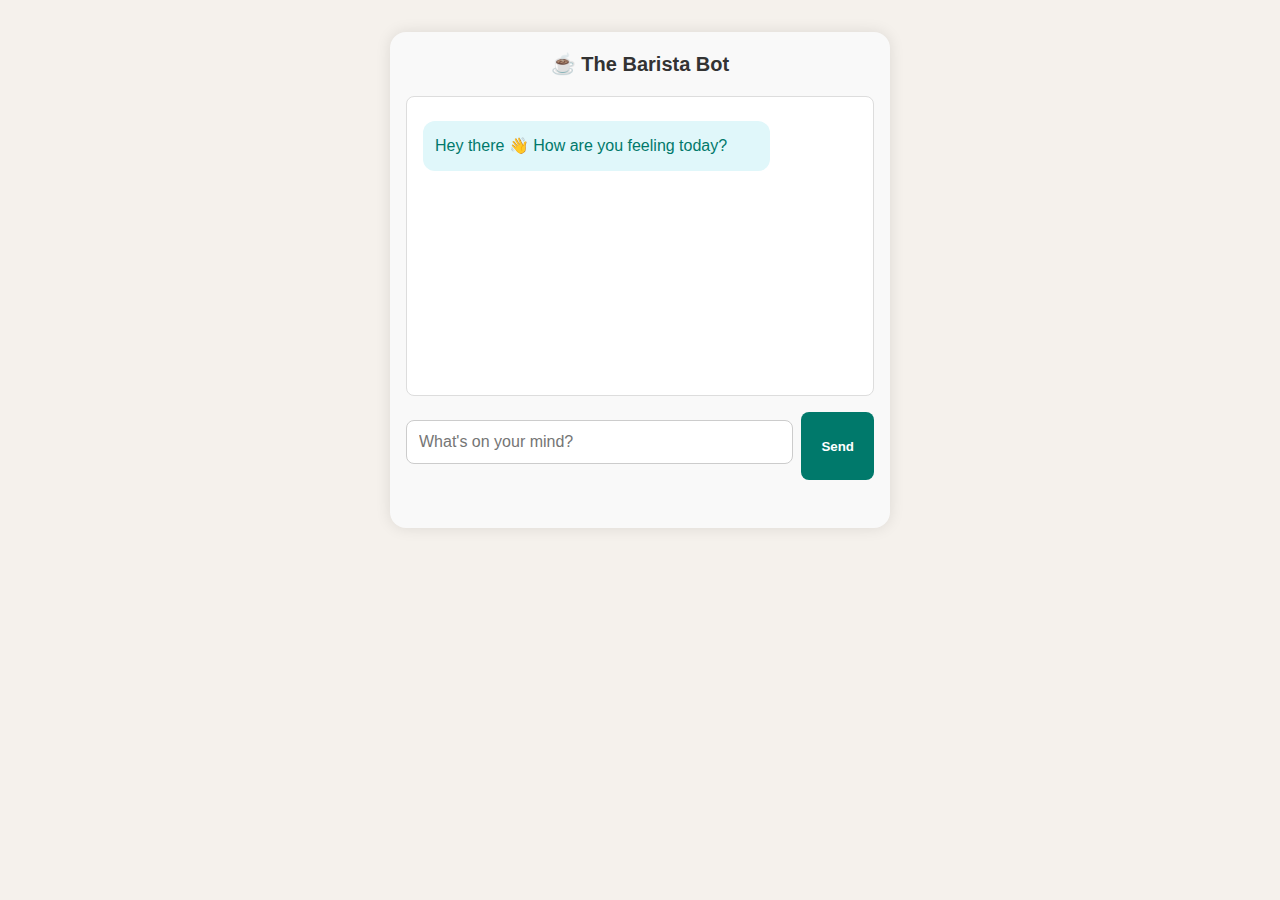
<file: barista-bot.html>
<!DOCTYPE html>
<html lang="en">
<head>
  <meta charset="UTF-8" />
  <meta name="viewport" content="width=device-width, initial-scale=1.0"/>
  <title>Barista Bot | Xollent</title>
  <link rel="stylesheet" href="styles.css" />
</head>
<body class="chat-page">
  <div class="chat-container">
    <div class="chat-header">☕ The Barista Bot</div>
    <div class="chat-box" id="chat-box">
      <div class="bot-message">Hey there 👋 How are you feeling today?</div>
    </div>
    <form id="chat-form">
      <input type="text" id="user-input" placeholder="What's on your mind?" autocomplete="off" />
      <button type="submit">Send</button>
    </form>
  </div>

  <script src="barista-bot.js"></script>
</body>
</html>
</file>
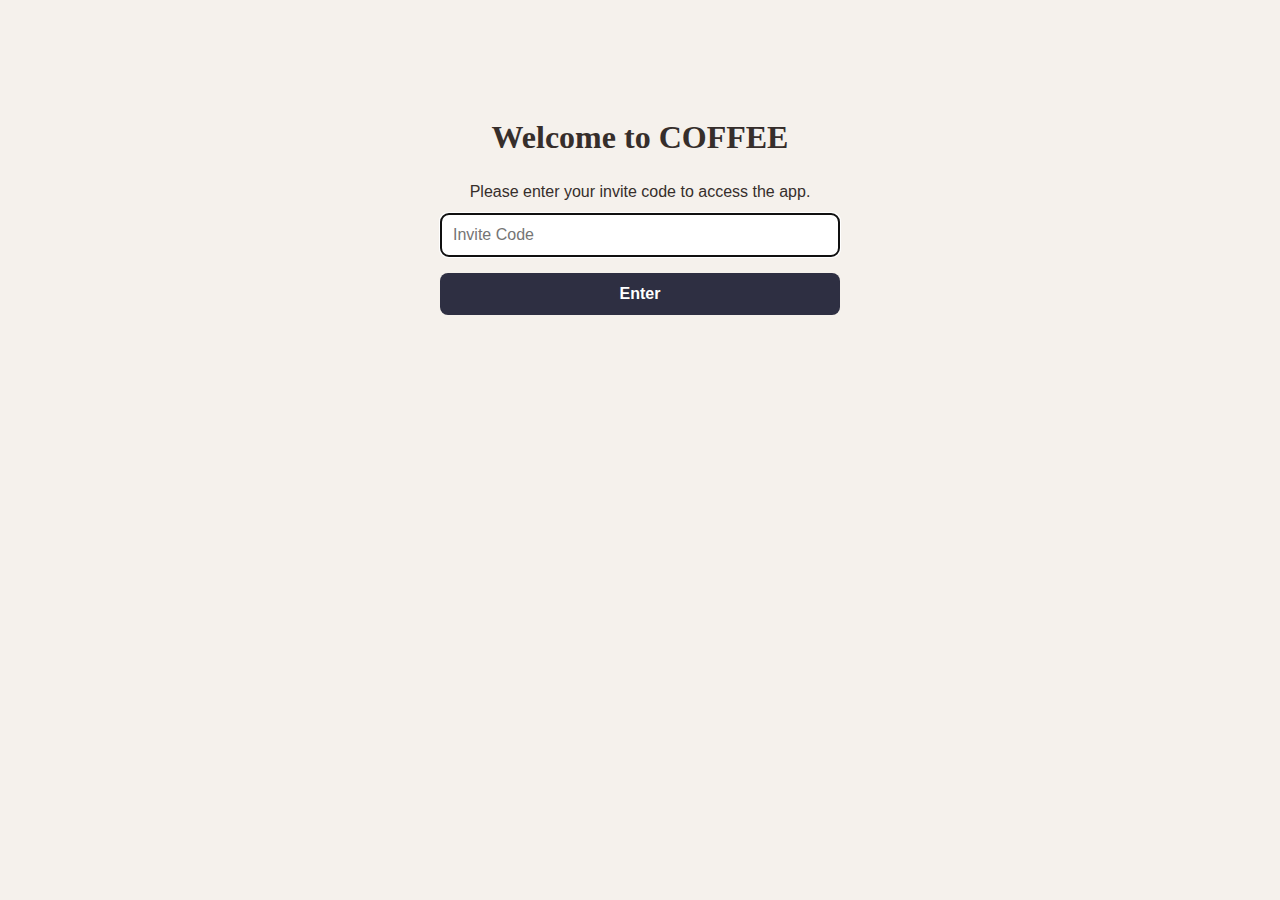
<file: login.html>
<!DOCTYPE html>
<html lang="en">
<head>
  <meta charset="UTF-8" />
  <meta name="viewport" content="width=device-width, initial-scale=1" />
  <title>Login | COFFEE Invite Only</title>
  <link rel="stylesheet" href="styles.css" />
</head>
<body>
  <main class="container" style="max-width: 400px; margin: 5rem auto; text-align:center;">
    <h1>Welcome to COFFEE</h1>
    <p>Please enter your invite code to access the app.</p>
    <form id="login-form">
      <input type="text" id="invite-code" placeholder="Invite Code" required autofocus style="width:100%; padding:0.75rem; font-size:1rem; border-radius:8px; border:1px solid #ccc; margin-bottom:1rem;">
      <button type="submit" style="width:100%; padding:0.75rem; font-size:1rem; border-radius:8px; background:#2e2f42; color:#fff; border:none; cursor:pointer;">Enter</button>
    </form>
    <p id="error-message" style="color:red; margin-top:1rem; display:none;"></p>
  </main>

  <script>
    const validInvites = ['COFFEE123', 'INVITE456', 'WELCOME789']; // Example invite codes

    document.getElementById('login-form').addEventListener('submit', function(e) {
      e.preventDefault();
      const code = document.getElementById('invite-code').value.trim();
      const errorMsg = document.getElementById('error-message');

      if(validInvites.includes(code)) {
        sessionStorage.setItem('coffee-authenticated', 'true');
        window.location.href = 'index.html'; // Redirect to main app
      } else {
        errorMsg.style.display = 'block';
        errorMsg.textContent = 'Invalid invite code. Please try again.';
      }
    });
  </script>
</body>
</html>
</file>
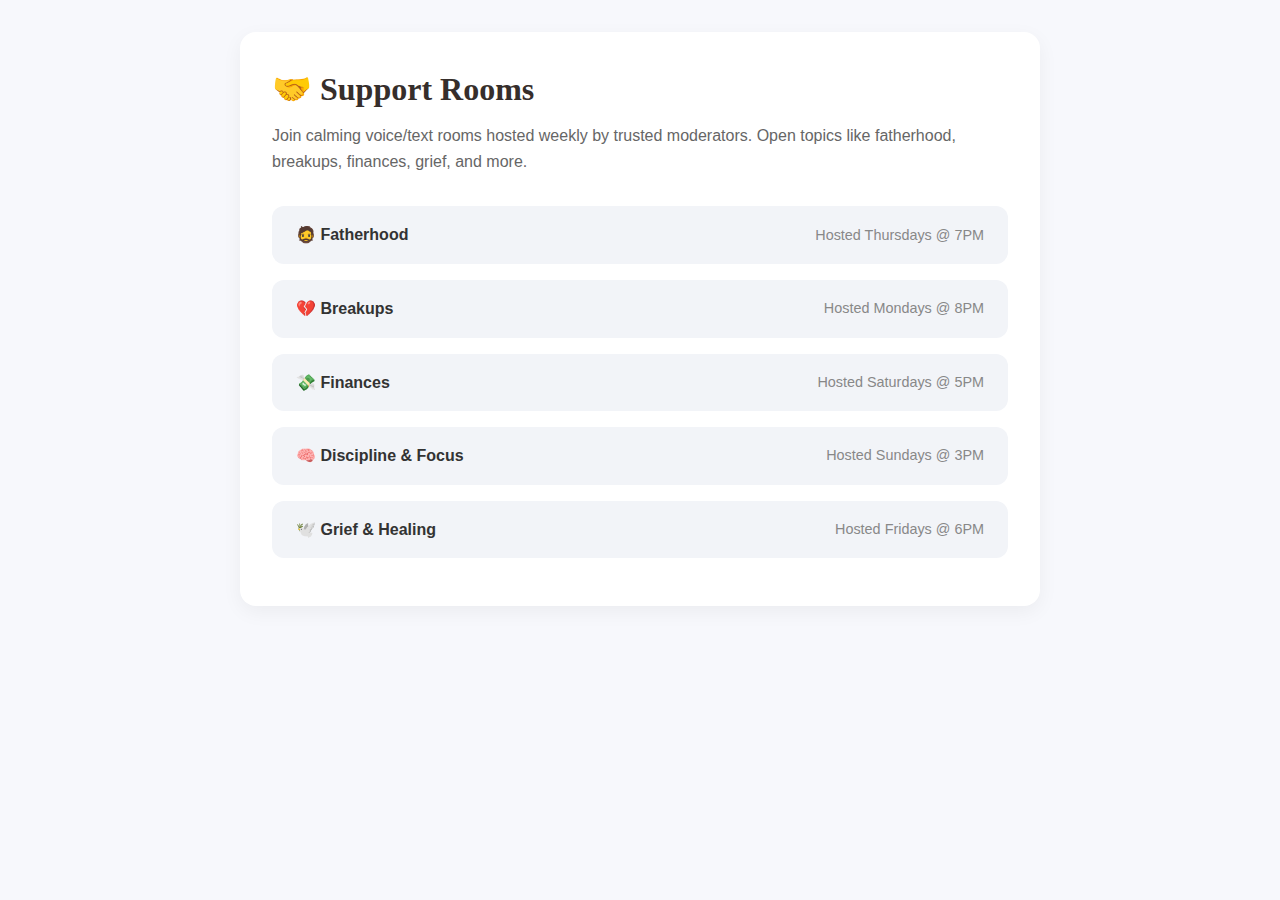
<file: support-rooms.html>
<!DOCTYPE html>
<html lang="en">
<head>
  <meta charset="UTF-8" />
  <meta name="viewport" content="width=device-width, initial-scale=1.0" />
  <title>Support Rooms | Xollent</title>
  <link rel="stylesheet" href="styles.css" />
  <style>
    /* Minimal inline style if not using external CSS */
    body {
      font-family: 'Inter', sans-serif;
      background: #f7f8fc;
      margin: 0;
      padding: 0;
      color: #333;
    }

    .container {
      max-width: 800px;
      margin: 2rem auto;
      padding: 2rem;
      background: #fff;
      border-radius: 16px;
      box-shadow: 0 6px 20px rgba(0, 0, 0, 0.05);
    }

    h1 {
      font-size: 2rem;
      margin-bottom: 0.5rem;
    }

    p.description {
      color: #666;
      margin-bottom: 2rem;
    }

    .room-list {
      list-style: none;
      padding: 0;
    }

    .room {
      background: #f2f4f8;
      margin-bottom: 1rem;
      padding: 1rem 1.5rem;
      border-radius: 12px;
      display: flex;
      justify-content: space-between;
      align-items: center;
      transition: box-shadow 0.2s ease;
    }

    .room:hover {
      box-shadow: 0 4px 12px rgba(0, 0, 0, 0.06);
    }

    .room-topic {
      font-weight: 600;
    }

    .host-info {
      font-size: 0.9rem;
      color: #888;
    }
  </style>
</head>
<body>
  <div class="container">
    <h1>🤝 Support Rooms</h1>
    <p class="description">Join calming voice/text rooms hosted weekly by trusted moderators. Open topics like fatherhood, breakups, finances, grief, and more.</p>

    <ul class="room-list">
      <li class="room">
        <span class="room-topic">🧔 Fatherhood</span>
        <span class="host-info">Hosted Thursdays @ 7PM</span>
      </li>
      <li class="room">
        <span class="room-topic">💔 Breakups</span>
        <span class="host-info">Hosted Mondays @ 8PM</span>
      </li>
      <li class="room">
        <span class="room-topic">💸 Finances</span>
        <span class="host-info">Hosted Saturdays @ 5PM</span>
      </li>
      <li class="room">
        <span class="room-topic">🧠 Discipline & Focus</span>
        <span class="host-info">Hosted Sundays @ 3PM</span>
      </li>
      <li class="room">
        <span class="room-topic">🕊️ Grief & Healing</span>
        <span class="host-info">Hosted Fridays @ 6PM</span>
      </li>
    </ul>
  </div>
</body>
</html>
</file>
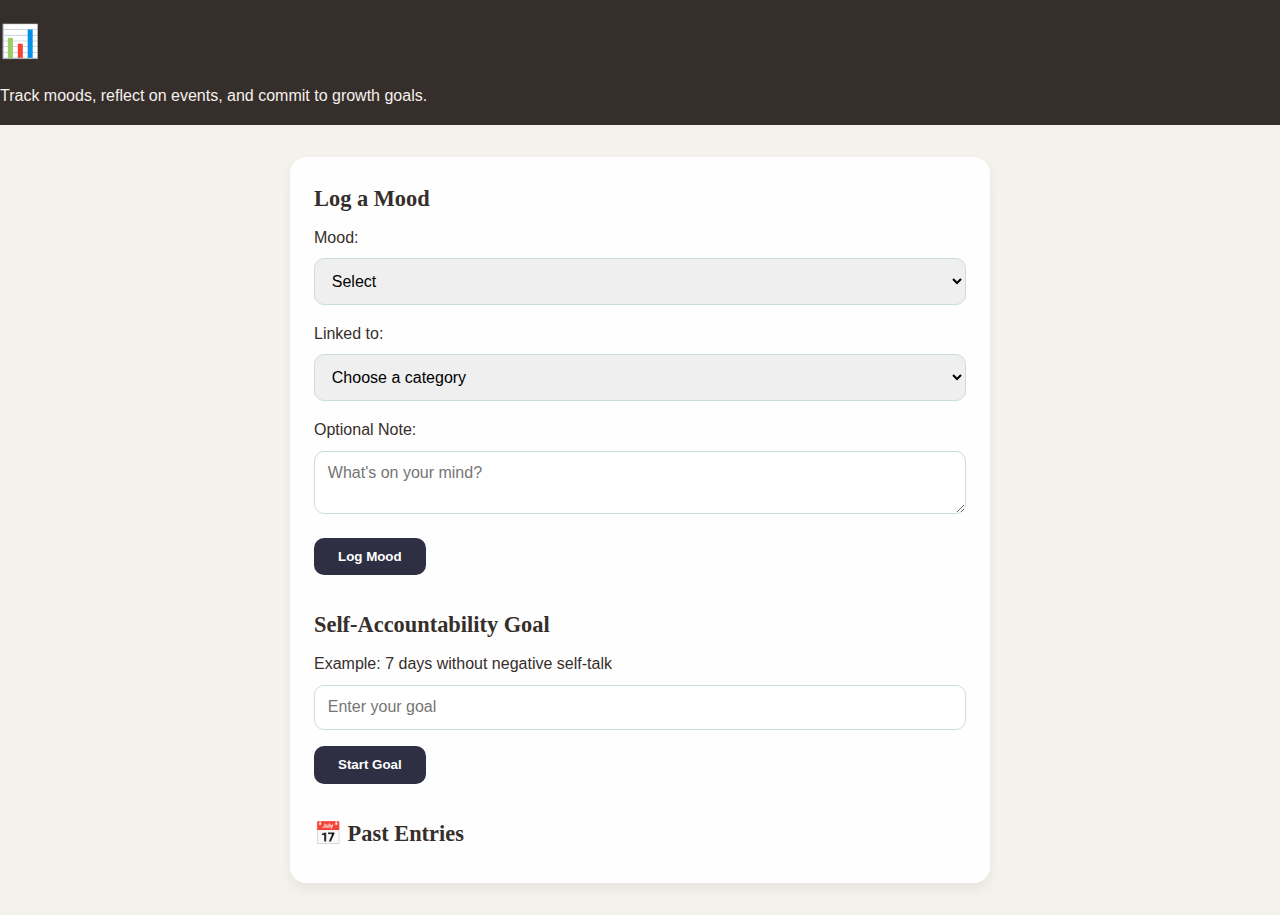
<file: tracker.html>
<!DOCTYPE html>
<html lang="en">
<head>
  <meta charset="UTF-8" />
  <meta name="viewport" content="width=device-width, initial-scale=1.0"/>
  <title>My Roast | Mood & Habit Tracker</title>
  <link rel="stylesheet" href="styles.css">
</head>
<body class="page">
  <header class="header">
    <h1>📊 My Roast</h1>
    <p>Track moods, reflect on events, and commit to growth goals.</p>
  </header>

  <main class="tracker-container">
    <section class="mood-entry">
      <h2>Log a Mood</h2>
      <form id="moodForm">
        <label for="mood">Mood:</label>
        <select id="mood" name="mood" required>
          <option value="">Select</option>
          <option value="😊">Happy</option>
          <option value="😐">Neutral</option>
          <option value="😔">Down</option>
          <option value="😠">Frustrated</option>
          <option value="😰">Anxious</option>
        </select>

        <label for="event">Linked to:</label>
        <select id="event" name="event" required>
          <option value="">Choose a category</option>
          <option value="Job">Job</option>
          <option value="Health">Health</option>
          <option value="Relationships">Relationships</option>
          <option value="Family">Family</option>
          <option value="Finances">Finances</option>
        </select>

        <label for="note">Optional Note:</label>
        <textarea id="note" name="note" placeholder="What's on your mind?"></textarea>

        <button type="submit">Log Mood</button>
      </form>
    </section>

    <section class="goal-tracker">
      <h2>Self-Accountability Goal</h2>
      <p>Example: 7 days without negative self-talk</p>
      <input type="text" id="goal" placeholder="Enter your goal">
      <button onclick="startGoal()">Start Goal</button>
      <p id="goalStatus"></p>
    </section>

    <section class="log-history">
      <h2>📅 Past Entries</h2>
      <ul id="logList"></ul>
    </section>
  </main>

  <script src="tracker.js"></script>
</body>
</html>
</file>
<file: styles.css>
/* Base Reset */
* {
  margin: 0;
  padding: 0;
  box-sizing: border-box;
}

body {
  font-family: 'Inter', sans-serif;
  background-color: #F5F1EC;
  color: #362E2B;
  line-height: 1.6;
  font-size: 16px;
}

h1, h2, h3, h4 {
  font-family: 'Playfair Display', serif;
  color: #362E2B;
  margin-bottom: 0.5em;
}

a {
  text-decoration: none;
  color: #4E8F8A;
}

.container {
  width: 90%;
  max-width: 1100px;
  margin: 0 auto;
  padding: 2rem 0;
}

/* Header */
.header {
  background-color: #362E2B;
  color: #F5F1EC;
  padding: 1rem 0;
}

.logo {
  font-size: 1.75rem;
  font-weight: bold;
}

.nav {
  display: flex;
  gap: 1.5rem;
  justify-content: flex-end;
  align-items: center;
  font-weight: 500;
}

.nav a {
  color: #F5F1EC;
}

.header .container {
  display: flex;
  justify-content: space-between;
  align-items: center;
}

/* Hero Section */
.hero {
  text-align: center;
  padding: 4rem 2rem;
  background: linear-gradient(to bottom right, #A68A6A 10%, #F5F1EC 100%);
}

.hero h2 {
  font-size: 2.5rem;
  margin-bottom: 1rem;
}

.hero p {
  font-size: 1.125rem;
  margin-bottom: 2rem;
}

.btn-primary {
  background-color: #4E8F8A;
  color: #F5F1EC;
  padding: 0.75rem 1.5rem;
  border: none;
  border-radius: 8px;
  font-weight: 600;
  transition: background-color 0.3s ease;
}

.btn-primary:hover {
  background-color: #41726e;
}

/* Features */
.features {
  background-color: #fff;
  padding: 4rem 2rem;
}

.features-grid {
  display: grid;
  grid-template-columns: repeat(auto-fit, minmax(240px, 1fr));
  gap: 2rem;
  margin-top: 2rem;
}

.feature h4 {
  margin-bottom: 0.5rem;
  font-size: 1.125rem;
}

/* About */
.about {
  background-color: #F5F1EC;
  padding: 3rem 2rem;
  text-align: center;
}

/* Waitlist */
.waitlist {
  background-color: #4E8F8A;
  color: #F5F1EC;
  padding: 3rem 2rem;
  text-align: center;
}

.waitlist input[type="email"] {
  padding: 0.75rem;
  width: 60%;
  max-width: 400px;
  margin-top: 1rem;
  border: none;
  border-radius: 6px;
  margin-right: 0.5rem;
  font-size: 1rem;
}

.waitlist button {
  margin-top: 1rem;
}

/* Testimonials */
.testimonials {
  background-color: #fff;
  padding: 3rem 2rem;
  text-align: center;
}

.testimonial {
  max-width: 700px;
  margin: 1.5rem auto;
  font-style: italic;
  color: #5A4B44;
}

/* Footer */
.footer {
  background-color: #362E2B;
  color: #F5F1EC;
  padding: 2rem 1rem;
  text-align: center;
}

.footer-nav {
  margin-top: 1rem;
  display: flex;
  justify-content: center;
  gap: 1rem;
}

.footer-nav a {
  color: #F5F1EC;
  font-weight: 500;
}

/* Responsive Adjustments */
@media (max-width: 768px) {
  .nav {
    flex-direction: column;
    gap: 0.75rem;
  }

  .hero h2 {
    font-size: 2rem;
  }

  .waitlist input[type="email"] {
    width: 100%;
    margin-bottom: 0.75rem;
  }
}

/* Journal Style - Calm Premium Update */
.journal-entry textarea {
  width: 100%;
  height: 120px;
  padding: 1rem;
  margin-top: 1rem;
  border: 1px solid #e0e0e0;
  border-radius: 12px;
  font-family: Inter, sans-serif;
  font-size: 1rem;
  background: #f9f9fb;
  color: #333;
  transition: border-color 0.2s ease, box-shadow 0.2s ease;
}

.journal-entry textarea:focus {
  border-color: #6c8ef5;
  box-shadow: 0 0 0 3px rgba(108, 142, 245, 0.15);
  outline: none;
}

.journal-entry-box {
  background: #ffffff;
  padding: 1.5rem;
  margin: 1.5rem 0;
  border-radius: 16px;
  box-shadow: 0 6px 20px rgba(0, 0, 0, 0.05);
  transition: box-shadow 0.3s ease;
}

.journal-entry-box:hover {
  box-shadow: 0 8px 24px rgba(0, 0, 0, 0.08);
}

.reactions button {
  margin-right: 1rem;
  background: #f0f0f5;
  border: 1px solid #d0d0dd;
  border-radius: 8px;
  font-size: 1rem;
  padding: 0.4rem 0.8rem;
  cursor: pointer;
  transition: background 0.2s ease, transform 0.2s ease;
}

.reactions button:hover {
  background: #e2e6f8;
  transform: translateY(-1px);
}

/* Mood & Habit Tracker */
.tracker-container {
  max-width: 700px;
  margin: 2rem auto;
  padding: 1.5rem;
  background: #fefefe;
  border-radius: 16px;
  box-shadow: 0 6px 12px rgba(0,0,0,0.06);
}

.tracker-container h2 {
  font-size: 1.4rem;
  margin-bottom: 0.5rem;
}

form, .goal-tracker {
  margin-bottom: 2rem;
}

select, textarea, input[type="text"] {
  width: 100%;
  padding: 0.8rem;
  margin-top: 0.5rem;
  margin-bottom: 1rem;
  border: 1px solid #cdd;
  border-radius: 10px;
  font-size: 1rem;
  font-family: Inter, sans-serif;
}

button {
  padding: 0.7rem 1.5rem;
  background-color: #2e2f42;
  color: white;
  border: none;
  border-radius: 10px;
  cursor: pointer;
  font-weight: 600;
  transition: background-color 0.3s ease;
}

button:hover {
  background-color: #44475a;
}

#logList {
  list-style: none;
  padding: 0;
}

#logList li {
  background: #f4f6f8;
  padding: 1rem;
  margin-bottom: 1rem;
  border-radius: 8px;
  font-size: 0.95rem;
  color: #333;
}

/* Barista Bot Chat Styles */
.chat-container {
  max-width: 500px;
  margin: 2rem auto;
  background: #f9f9f9;
  border-radius: 16px;
  box-shadow: 0 0 15px rgba(0,0,0,0.1);
  padding: 1rem;
  font-family: Inter, sans-serif;
}

.chat-header {
  font-size: 1.25rem;
  font-weight: bold;
  text-align: center;
  padding-bottom: 1rem;
  color: #333;
}

.chat-box {
  height: 300px;
  overflow-y: auto;
  padding: 1rem;
  border: 1px solid #ddd;
  background: #fff;
  border-radius: 8px;
  margin-bottom: 1rem;
}

.bot-message,
.user-message {
  margin: 0.5rem 0;
  padding: 0.75rem;
  border-radius: 12px;
  max-width: 80%;
}

.bot-message {
  background: #e0f7fa;
  color: #00796b;
  align-self: flex-start;
}

.user-message {
  background: #c8e6c9;
  color: #2e7d32;
  align-self: flex-end;
  text-align: right;
}

#chat-form {
  display: flex;
  gap: 0.5rem;
}

#user-input {
  flex: 1;
  padding: 0.75rem;
  border-radius: 8px;
  border: 1px solid #ccc;
}

#chat-form button {
  padding: 0.75rem 1.25rem;
  border: none;
  border-radius: 8px;
  background: #00796b;
  color: #fff;
  cursor: pointer;
}
</file>
